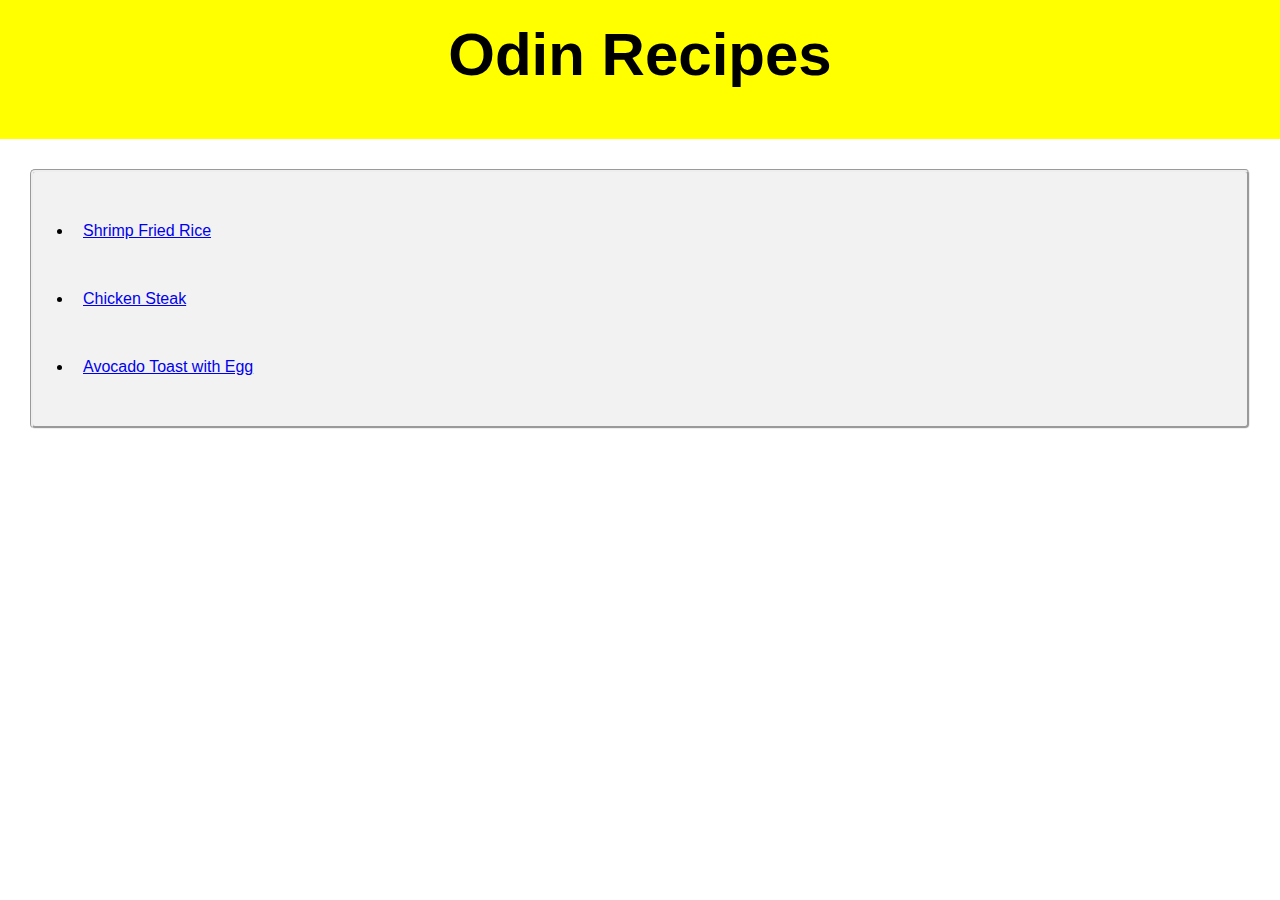
<file: index.html>
<!DOCTYPE html>
<html lang="en">
<head>
  <link rel="stylesheet" href="styles.css">
  <meta charset="UTF-8">
  <meta name="viewport" content="width=device-width, initial-scale=1.0">
  <title>Odin Recipes</title>
</head>
<body>
  <div class="header">
    <h1>Odin Recipes</h1>
  </div>

  <ul class="list">
    <li><a href="recipes/shrimp-fried-rice.html">Shrimp Fried Rice</a></li>
    <li><a href="recipes/steak.html">Chicken Steak</a></li>
    <li><a href="recipes/toast.html">Avocado Toast with Egg</a></li>
  </ul>
  </body>
</html>
</file>
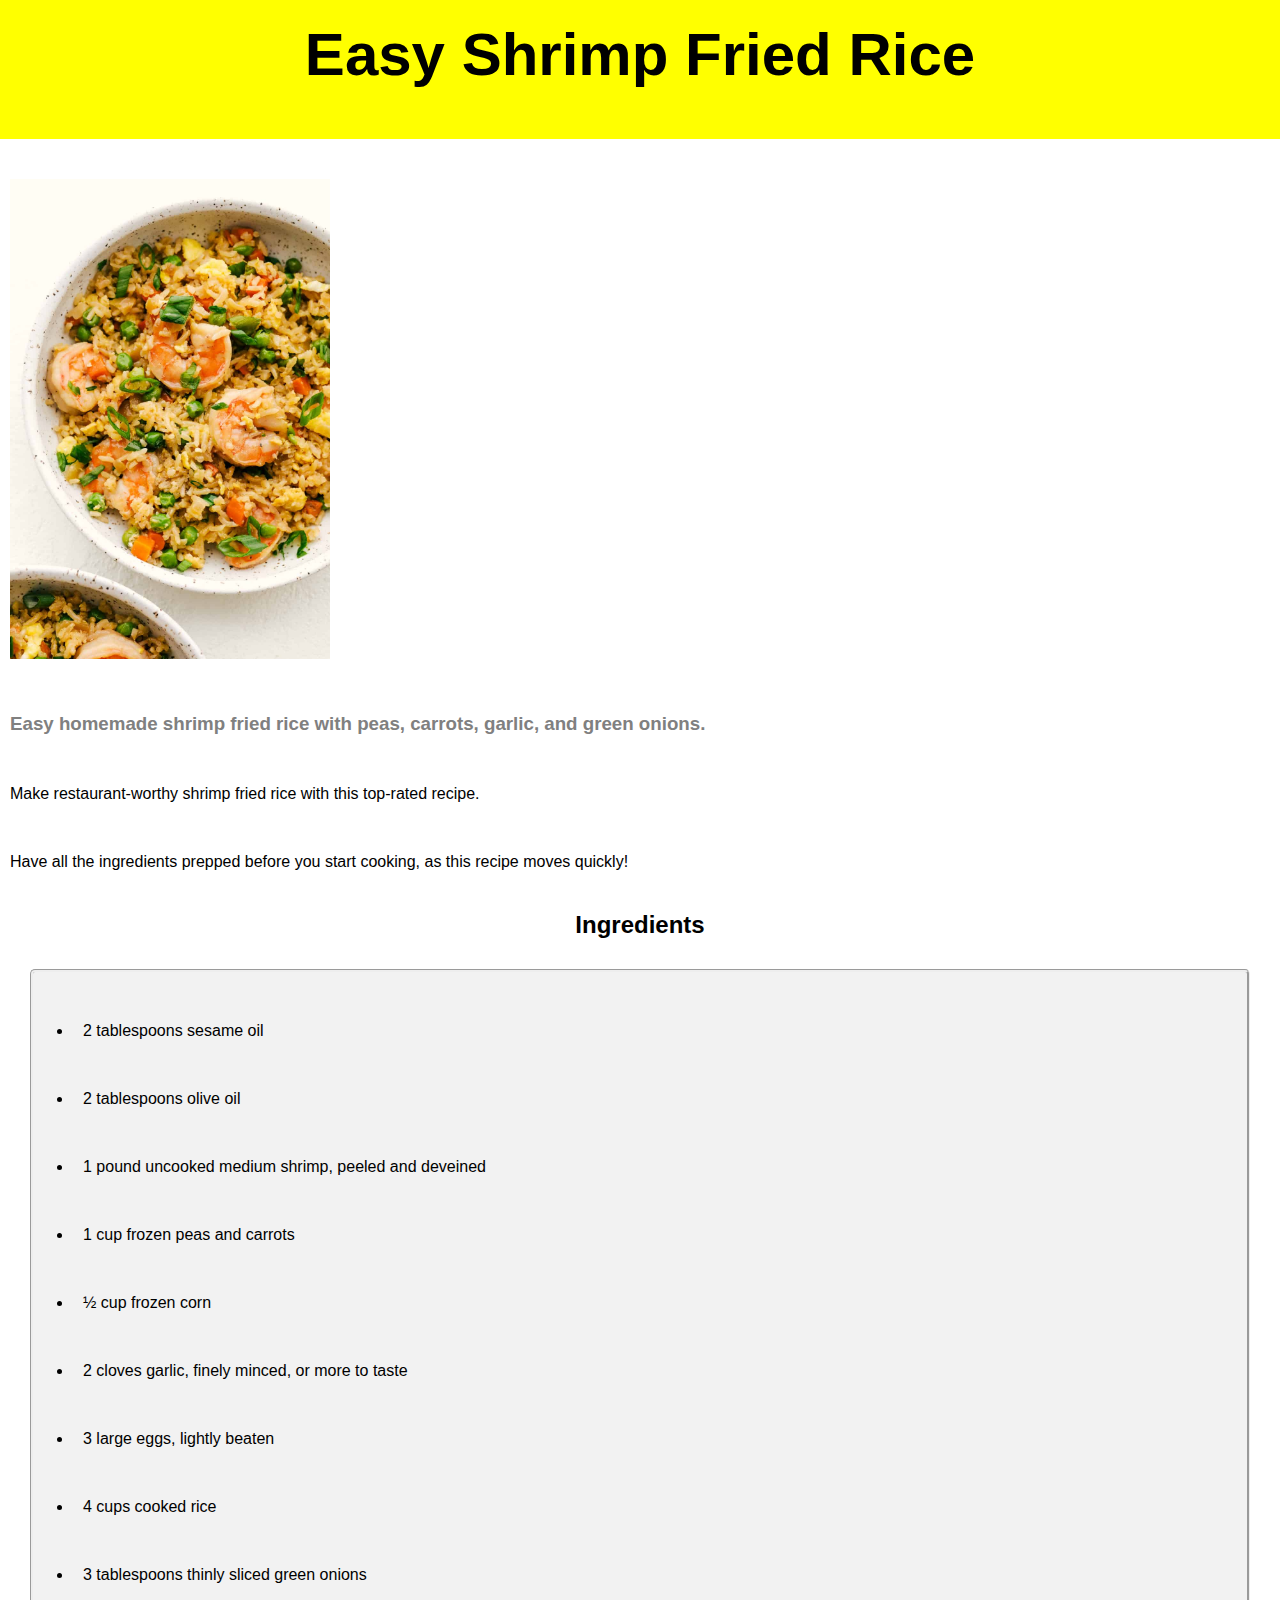
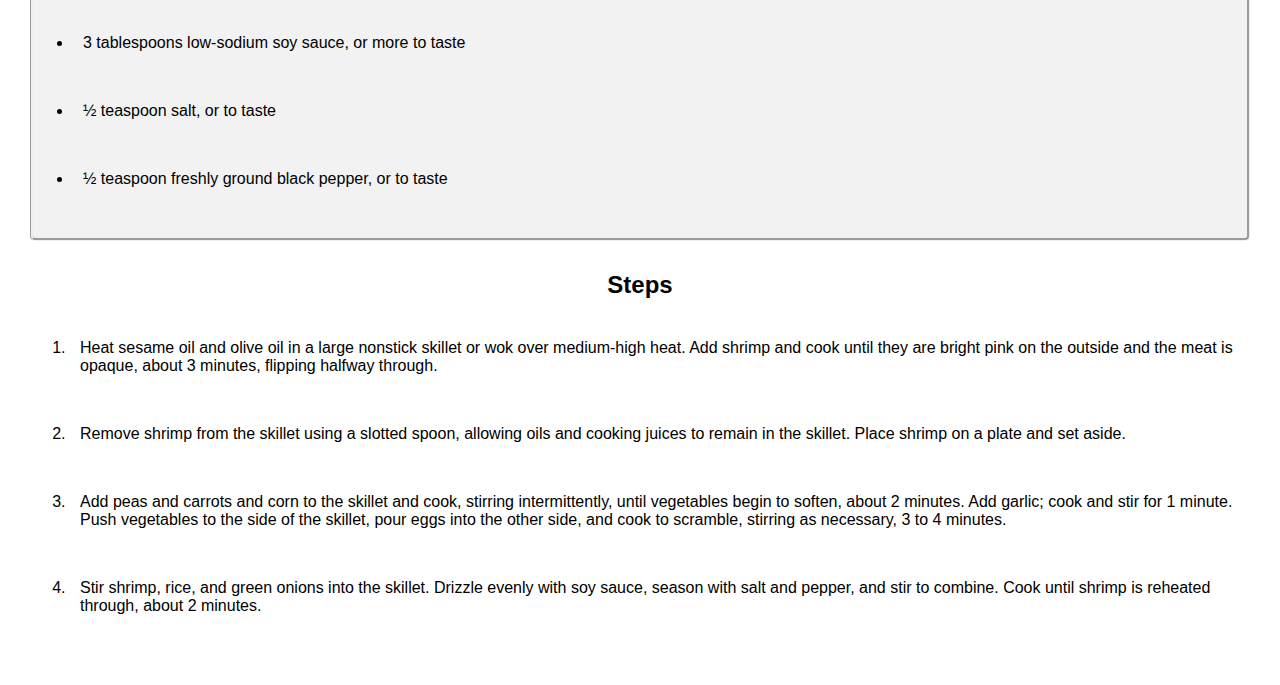
<file: recipes/shrimp-fried-rice.html>
<!DOCTYPE html>
<html lang="en">
  <head>
    <meta charset="UTF-8">
    <meta name="viewport" content="width=device-width, initial-scale=1.0">
    <title>Shrimp Fried Rice</title>
    <link rel="stylesheet" href="../styles.css">
  </head>
    <body>
      <div class="header">
        <h1>Easy Shrimp Fried Rice</h1>
      </div>

      <img src="../images/shrimpfriedrice.jpg" alt="Shrimp Fried Rice">
      <h3 class="description">Easy homemade shrimp fried rice with peas, carrots, garlic, and green onions.</h4>
        <p>Make restaurant-worthy shrimp fried rice with this top-rated recipe. </p>
        <p>Have all the ingredients prepped before you start cooking, as this recipe moves quickly!</p>

        <h2>Ingredients</h2>
        <ul class="list">
            <li>2 tablespoons sesame oil</li>
            <li>2 tablespoons olive oil</li>
            <li>1 pound uncooked medium shrimp, peeled and deveined</li>
            <li>1 cup frozen peas and carrots</li>
            <li>½ cup frozen corn</li>
            <li>2 cloves garlic, finely minced, or more to taste</li>
            <li>3 large eggs, lightly beaten</li>
            <li>4 cups cooked rice</li>
            <li>3 tablespoons thinly sliced green onions</li>
            <li>3 tablespoons low-sodium soy sauce, or more to taste</li>
            <li>½ teaspoon salt, or to taste</li>
            <li>½ teaspoon freshly ground black pepper, or to taste</li>
        </ul>

        <h2>Steps</h2>
        <ol>
            <li>Heat sesame oil and olive oil in a large nonstick skillet or wok over medium-high heat. Add shrimp and cook until they are bright pink on the outside and the meat is opaque, about 3 minutes, flipping halfway through.</li>
            <li>Remove shrimp from the skillet using a slotted spoon, allowing oils and cooking juices to remain in the skillet. Place shrimp on a plate and set aside.</li>
            <li>Add peas and carrots and corn to the skillet and cook, stirring intermittently, until vegetables begin to soften, about 2 minutes. Add garlic; cook and stir for 1 minute. Push vegetables to the side of the skillet, pour eggs into the other side, and cook to scramble, stirring as necessary, 3 to 4 minutes.</li>
            <li>Stir shrimp, rice, and green onions into the skillet. Drizzle evenly with soy sauce, season with salt and pepper, and stir to combine. Cook until shrimp is reheated through, about 2 minutes.</li>
        </ol>
    </body>
</html>
</file>
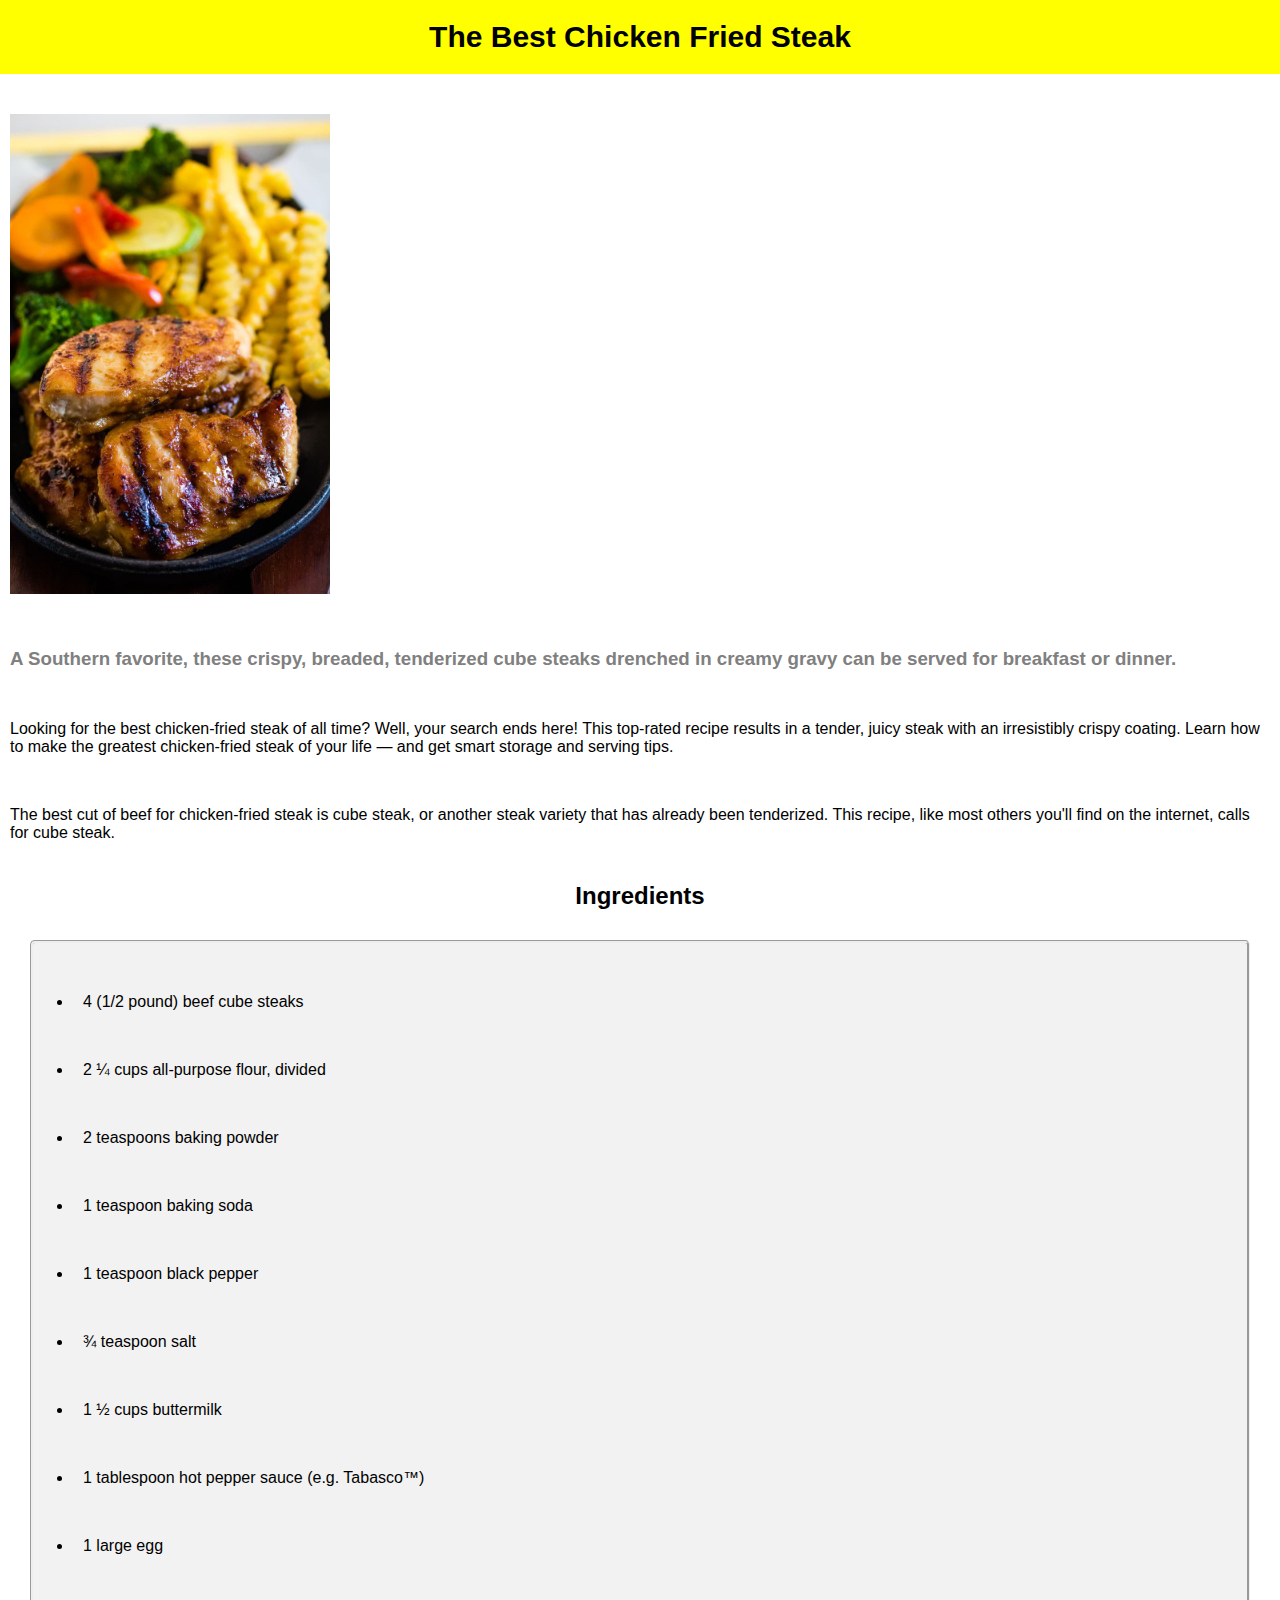
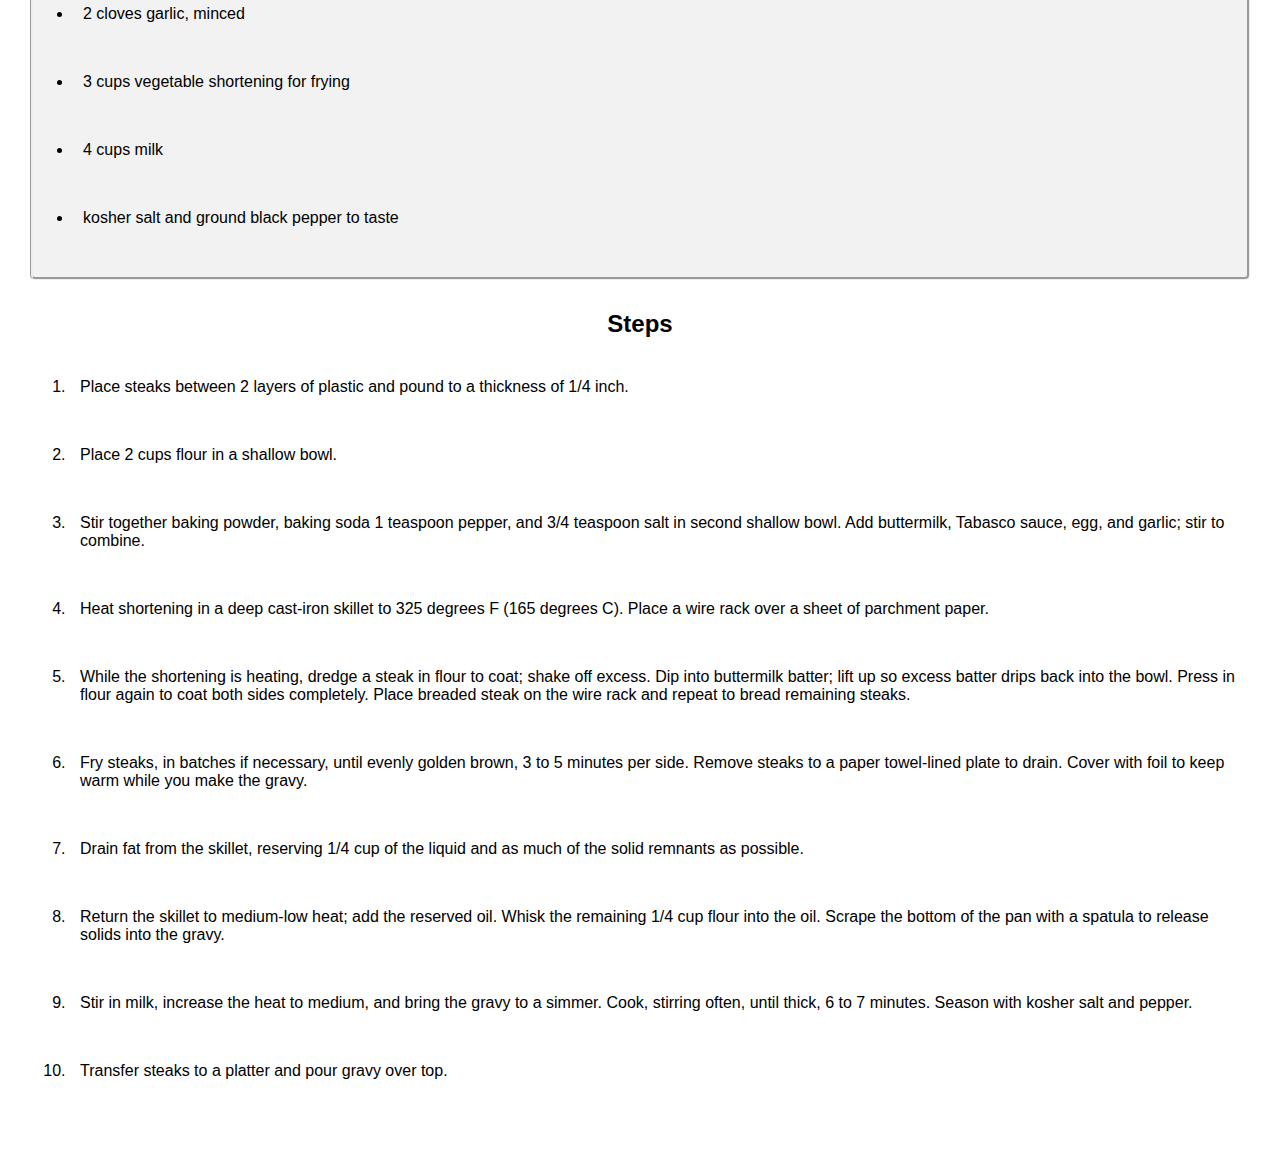
<file: recipes/steak.html>
<!DOCTYPE html>
<html lang="en">
  <head>
    <meta charset="UTF-8">
    <meta name="viewport" content="width=device-width, initial-scale=1.0">
    <link rel="stylesheet" href="../styles.css">
    <title>Chicken Steak</title>
  </head>
    <body>
      <h1 class="header">The Best Chicken Fried Steak</h1>

      <img src="../images/steak.jpg" alt="Grilled Chicken Steak">
      <h3 class="description">A Southern favorite, these crispy, breaded, tenderized cube steaks drenched in creamy gravy can be served for breakfast or dinner. </h3>
        <p>Looking for the best chicken-fried steak of all time? Well, your search ends here! This top-rated recipe results in a tender, juicy steak with an irresistibly crispy coating. Learn how to make the greatest chicken-fried steak of your life — and get smart storage and serving tips.</p>
        <p>The best cut of beef for chicken-fried steak is cube steak, or another steak variety that has already been tenderized. This recipe, like most others you'll find on the internet, calls for cube steak.</p>

        <h2>Ingredients</h2>
        <ul class="list">
            <li>4 (1/2 pound) beef cube steaks</li>
            <li>2 ¼ cups all-purpose flour, divided</li>
            <li>2 teaspoons baking powder</li>
            <li>1 teaspoon baking soda</li>
            <li>1 teaspoon black pepper</li>
            <li>¾ teaspoon salt</li>
            <li>1 ½ cups buttermilk</li>
            <li>1 tablespoon hot pepper sauce (e.g. Tabasco™)</li>
            <li>1 large egg</li>
            <li>2 cloves garlic, minced</li>
            <li>3 cups vegetable shortening for frying</li>
            <li>4 cups milk</li>
            <li>kosher salt and ground black pepper to taste</li>
        </ul>

        <h2>Steps</h2>
        <ol>
            <li>Place steaks between 2 layers of plastic and pound to a thickness of 1/4 inch.</li>
            <li>Place 2 cups flour in a shallow bowl.</li>
            <li>Stir together baking powder, baking soda 1 teaspoon pepper, and 3/4 teaspoon salt in second shallow bowl. Add buttermilk, Tabasco sauce, egg, and garlic; stir to combine.</li>
            <li>Heat shortening in a deep cast-iron skillet to 325 degrees F (165 degrees C). Place a wire rack over a sheet of parchment paper.</li>
            <li>While the shortening is heating, dredge a steak in flour to coat; shake off excess. Dip into buttermilk batter; lift up so excess batter drips back into the bowl. Press in flour again to coat both sides completely. Place breaded steak on the wire rack and repeat to bread remaining steaks.</li>
            <li>Fry steaks, in batches if necessary, until evenly golden brown, 3 to 5 minutes per side. Remove steaks to a paper towel-lined plate to drain. Cover with foil to keep warm while you make the gravy.</li>
            <li>Drain fat from the skillet, reserving 1/4 cup of the liquid and as much of the solid remnants as possible.</li>
            <li>Return the skillet to medium-low heat; add the reserved oil. Whisk the remaining 1/4 cup flour into the oil. Scrape the bottom of the pan with a spatula to release solids into the gravy.</li>
            <li>Stir in milk, increase the heat to medium, and bring the gravy to a simmer. Cook, stirring often, until thick, 6 to 7 minutes. Season with kosher salt and pepper.</li>
            <li>Transfer steaks to a platter and pour gravy over top.</li>
        </ol>
    </body>
</html>
</file>
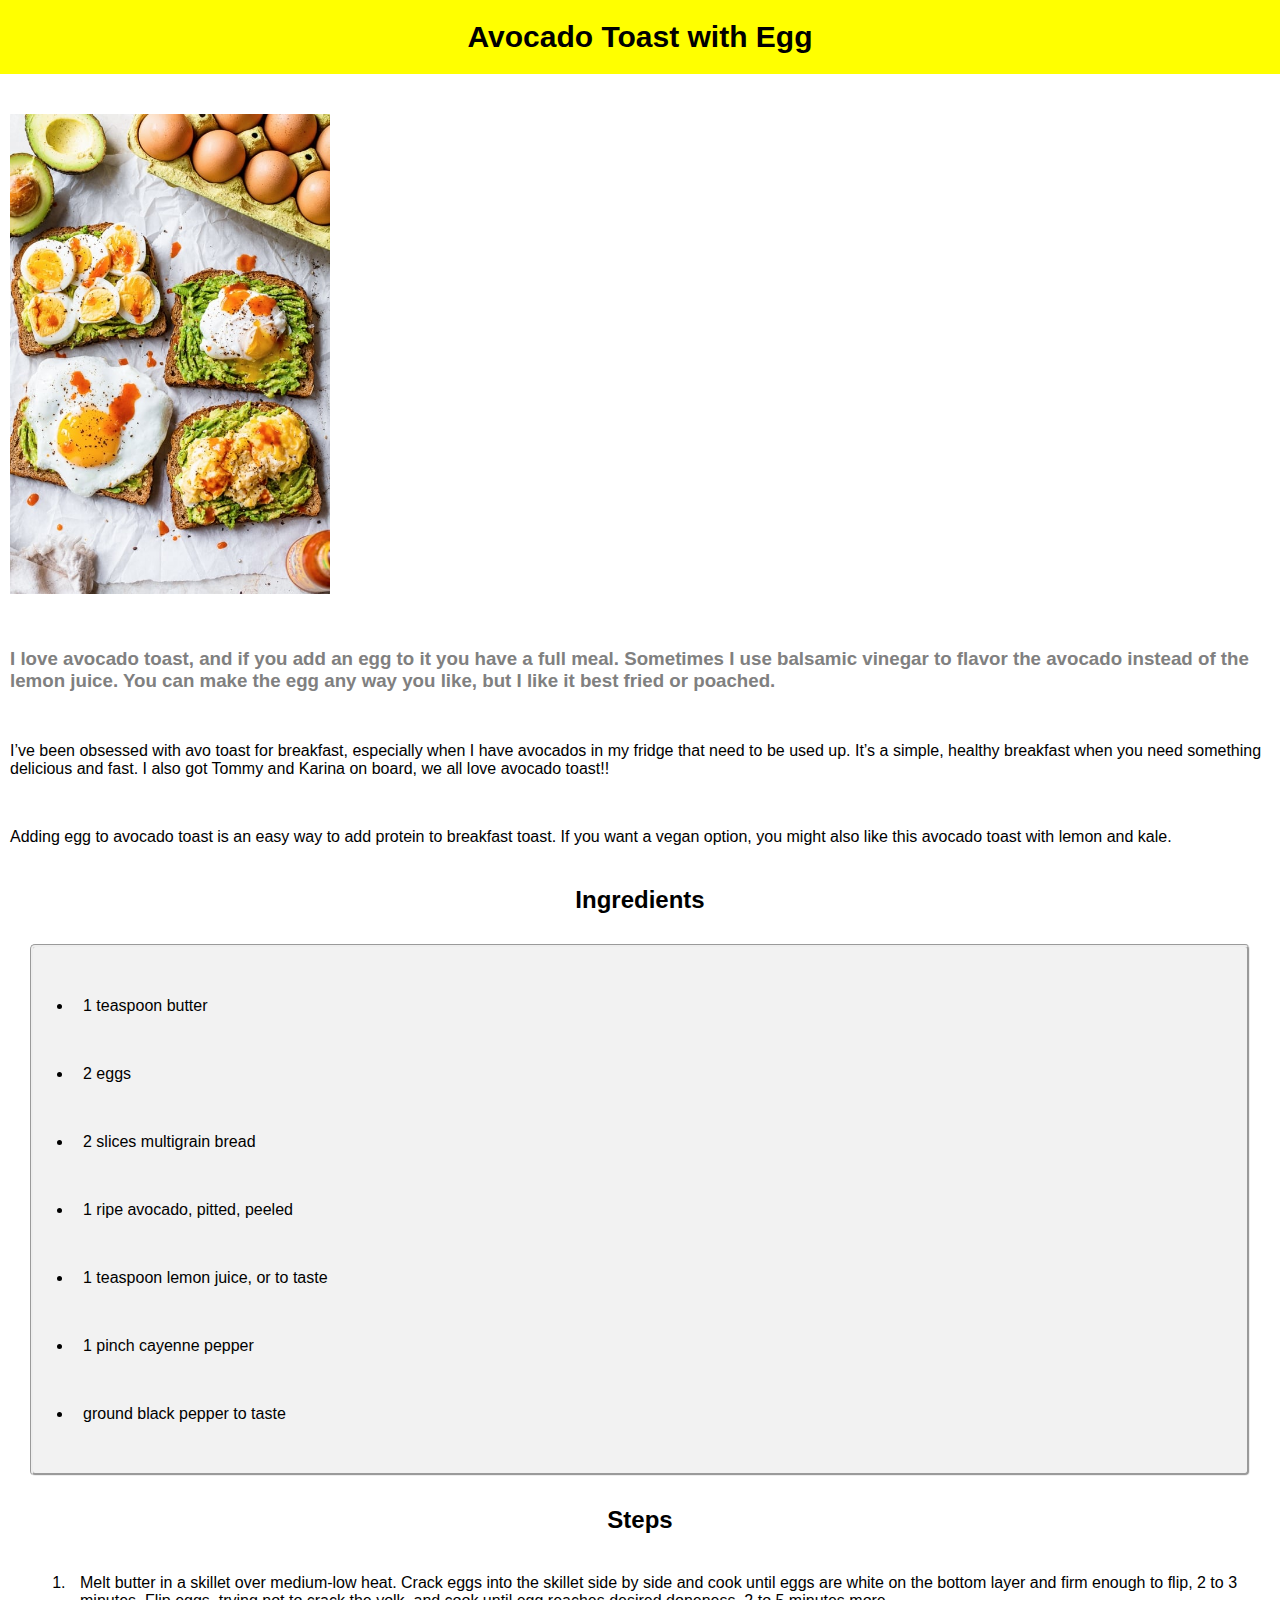
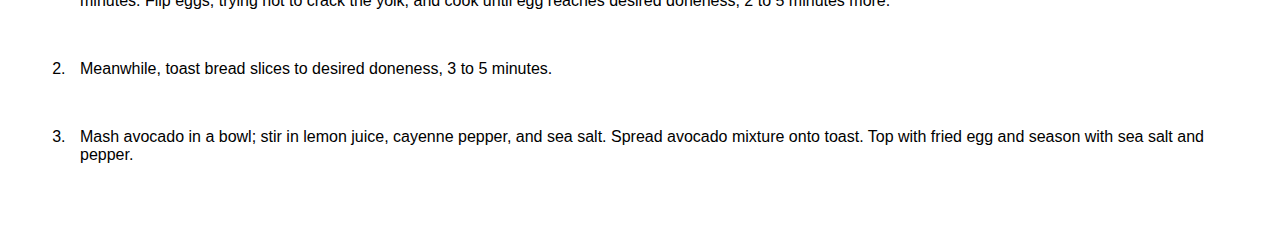
<file: recipes/toast.html>
<!DOCTYPE html>
<html lang="en">
  <head>
    <meta charset="UTF-8">
    <meta name="viewport" content="width=device-width, initial-scale=1.0">
    <link rel="stylesheet" href="../styles.css">
    <title>Avocado Toast with Egg</title>
  </head>
    <body>
      <h1 class="header">Avocado Toast with Egg</h1>

      <img src="../images/toast.jpg" alt="Avocado Toast with Egg">
      <h3 class="description">I love avocado toast, and if you add an egg to it you have a full meal. Sometimes I use balsamic vinegar to flavor the avocado instead of the lemon juice. You can make the egg any way you like, but I like it best fried or poached.</h4>
        <p>I’ve been obsessed with avo toast for breakfast, especially when I have avocados in my fridge that need to be used up. It’s a simple, healthy breakfast when you need something delicious and fast. I also got Tommy and Karina on board, we all love avocado toast!!</p>
        <p>Adding egg to avocado toast is an easy way to add protein to breakfast toast. If you want a vegan option, you might also like this avocado toast with lemon and kale.</p>

        <h2>Ingredients</h2>
        <ul class="list">
            <li>1 teaspoon butter</li>
            <li>2 eggs</li>
            <li>2 slices multigrain bread</li>
            <li>1 ripe avocado, pitted, peeled</li>
            <li>1 teaspoon lemon juice, or to taste</li>
            <li>1 pinch cayenne pepper</li>
            <li>ground black pepper to taste</li>
        </ul>

        <h2>Steps</h2>
        <ol>
            <li>Melt butter in a skillet over medium-low heat. Crack eggs into the skillet side by side and cook until eggs are white on the bottom layer and firm enough to flip, 2 to 3 minutes. Flip eggs, trying not to crack the yolk, and cook until egg reaches desired doneness, 2 to 5 minutes more.</li>
            <li>Meanwhile, toast bread slices to desired doneness, 3 to 5 minutes.</li>
            <li>Mash avocado in a bowl; stir in lemon juice, cayenne pepper, and sea salt. Spread avocado mixture onto toast. Top with fried egg and season with sea salt and pepper.</li>
        </ol>
    </body>
</html>
</file>
<file: styles.css>
*,
*::before,
*::after {
    box-sizing: border-box;
}

* {
    margin: 0 0 30px;
}

body {
    font-family: 'Segoe UI', Tahoma, Geneva, Verdana, sans-serif;
}

img,
.list,
li,
.description,
p {
    padding: 10px;
}

.header {
    background-color: yellow;
    text-align: center;
    font-size: 30px;
    padding: 20px;
}

img {
    height: 500px;
    width: auto;
}

h2 {
    text-align: center;
}

.list,
li {
    margin: 30px;
    font-size: 16px;;
}

.list {
    border-style: groove;
    border-radius: 5px;
    background-color: #F2F2F2;
}

.description {
    color: grey;
}
</file>
